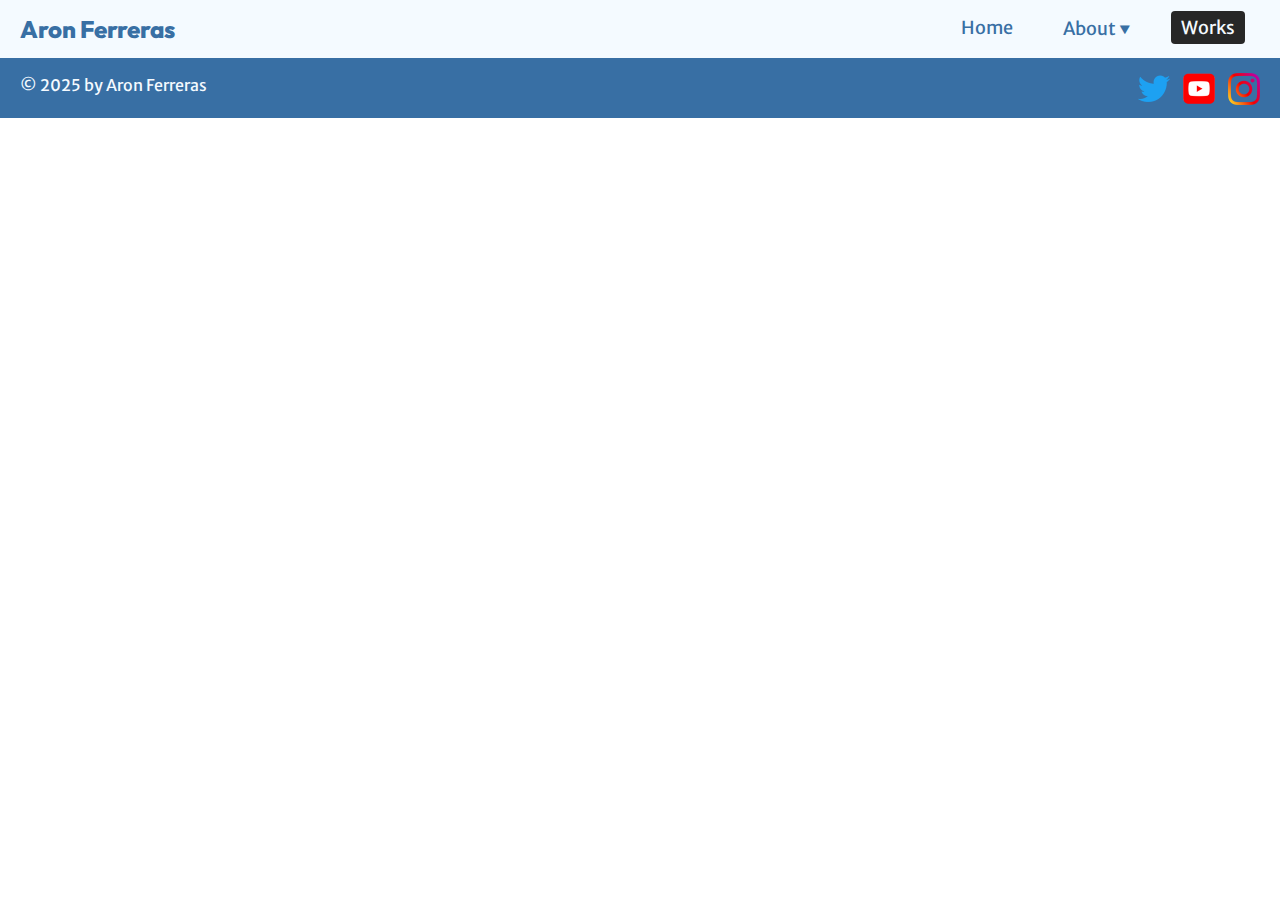
<file: art/index.html>
<!DOCTYPE html>
<html lang="en">
<head>
    <meta charset="UTF-8">
    <meta name="viewport" content="width=device-width, initial-scale=1.0">
    <title>Aron Ferreras | Art</title>
    <link rel="icon" type="image/x-icon" href="/assets/favicon.png">
    <link rel="preconnect" href="https://fonts.googleapis.com">
    <link rel="preconnect" href="https://fonts.gstatic.com" crossorigin>
    <link href="https://fonts.googleapis.com/css2?family=Merriweather+Sans:ital,wght@0,300..800;1,300..800&family=Outfit:wght@100..900&display=swap" rel="stylesheet">
    <link rel="stylesheet" href="../css/style.css">
</head>

<body>
    <header>
        <!-- 
        ==================================
        ==           NAV BAR            ==
        ================================== 
        -->
        <nav class="navbar">
            <div class="logo">
                <a href="../">Aron Ferreras</a>
            </div>
            <ul class="nav-links">
                <li><a href="../">Home</a></li>
                <li><button class="dropbtn">About &#x25BC;</button>
                    <div class="dropdown-menu" id="dropdown-links">
                    <a href="../biography/">Biography</a>
                    <a href="../resume/">Resume</a>
                    </div>
                </li>
                <li><a href="../projects/" class="active">Works</a></li>
            </ul>
            <div class="menu-toggle">
                <span class="bar"></span>
                <span class="bar"></span>
                <span class="bar"></span>
            </div>
        </nav>
    </header>

    <main>
        <section></section>
    </main>

    <footer>
        <p>© 2025 by Aron Ferreras</p>

        <ul class="socials">
            <li>
                <a href="https://x.com/Davithy_" target="_blank"><img src="../assets/icon-logo-twitter.png"
                        alt="My Twitter page"></a>
            </li>
            <li>
                <a href="https://www.youtube.com/@davithy_" target="_blank"><img src="../assets/icon-logo-youtube.png"
                        alt="My Youtube channel"></a>
            </li>
            <li>
                <a href="https://www.instagram.com/davithy_/" target="_blank"><img src="../assets/icon-logo-instagram.png"
                        alt="My Instagram page"></a>
            </li>
        </ul>
    </footer>
<script src="../js/main.js"></script>
</body>

</html>
</file>
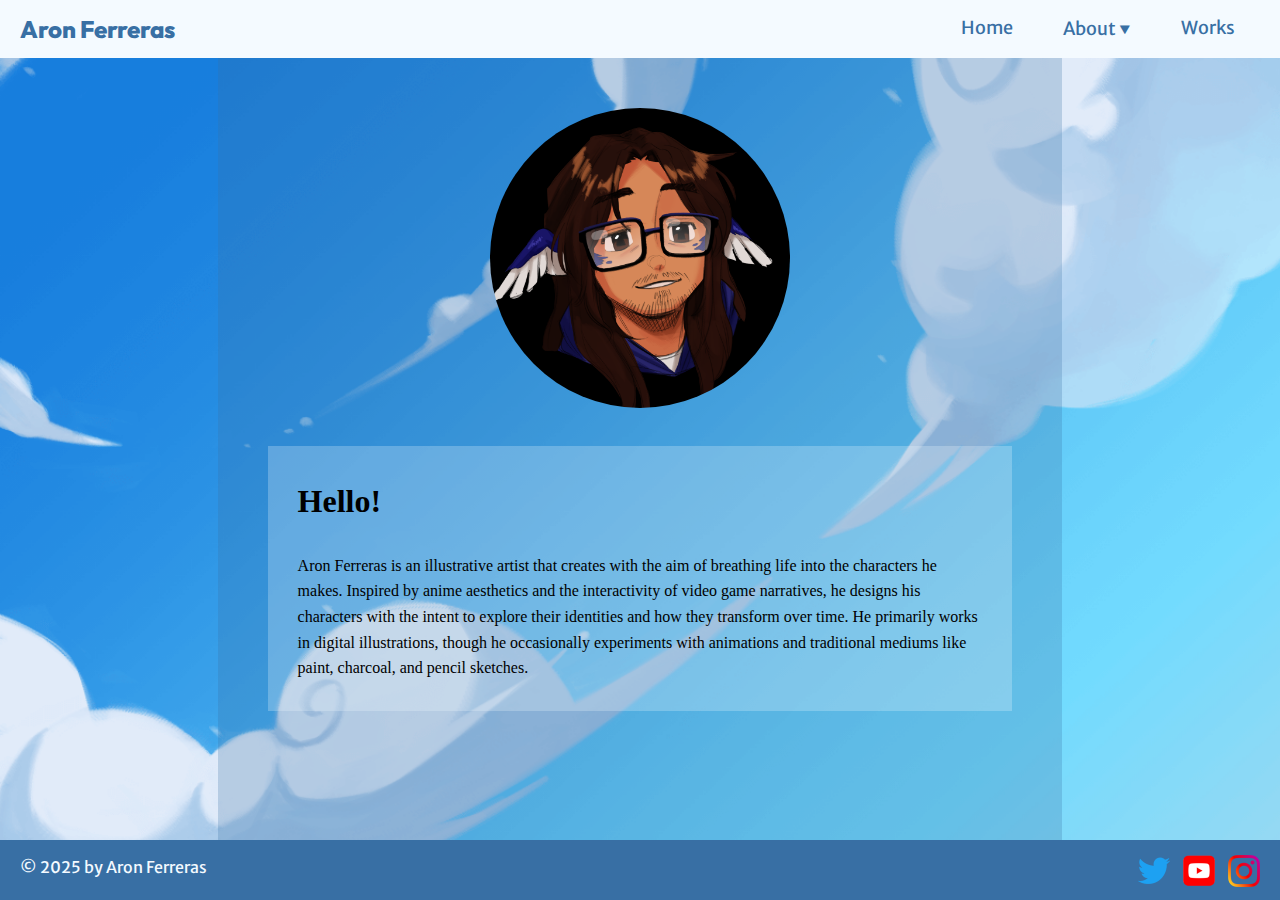
<file: biography/index.html>
<!DOCTYPE html>
<html lang="en">

<head>
    <meta charset="UTF-8">
    <meta name="viewport" content="width=device-width, initial-scale=1.0">
    <title>Aron Ferreras | Biography</title>
    <link rel="icon" type="image/x-icon" href="/assets/favicon.png">
    <link rel="preconnect" href="https://fonts.googleapis.com">
    <link rel="preconnect" href="https://fonts.gstatic.com" crossorigin>
    <link
        href="https://fonts.googleapis.com/css2?family=Merriweather+Sans:ital,wght@0,300..800;1,300..800&family=Outfit:wght@100..900&display=swap"
        rel="stylesheet">
    <link rel="stylesheet" href="../css/style.css">
</head>

<body class="biography">
    <header>
        <!-- 
        ==================================
        ==           NAV BAR            ==
        ================================== 
        -->
        <nav class="navbar">
            <div class="logo">
                <a href="../">Aron Ferreras</a>
            </div>
            <ul class="nav-links">
                <li><a href="../">Home</a></li>
                <li><button class="dropbtn active">About &#x25BC;</button>
                    <div class="dropdown-menu" id="dropdown-links">
                    <a href="biography/" class="active">Biography</a>
                    <a href="../resume/">Resume</a>
                    </div>
                </li>
                <li><a href="../projects/">Works</a></li>
            </ul>
            <div class="menu-toggle">
                <span class="bar"></span>
                <span class="bar"></span>
                <span class="bar"></span>
            </div>
        </nav>
    </header>

    <div class="content-wrapper">
        <main class="blurb">
            <section>
                <img src="../assets/aronf-icon.png" alt="A stylized drawing headshot of Aron">
            </section>
            <section class="autobio">
                <h1> Hello! </h1>
                <br>
                <p> Aron Ferreras is an illustrative artist that creates with the aim of breathing life into the
                    characters he makes. Inspired by anime aesthetics and the interactivity of video game narratives, he designs his characters with the intent to explore their identities and how they transform over time. He primarily works in digital illustrations, though he occasionally experiments
                    with animations and traditional mediums like paint, charcoal, and pencil sketches.</p>
            </section>
        </main>
    </div>

    <footer>
        <p>© 2025 by Aron Ferreras</p>

        <ul class="socials">
            <li>
                <a href="https://x.com/Davithy_" target="_blank"><img src="../assets/icon-logo-twitter.png"
                        alt="My Twitter page"></a>
            </li>
            <li>
                <a href="https://www.youtube.com/@davithy_" target="_blank"><img src="../assets/icon-logo-youtube.png"
                        alt="My Youtube channel"></a>
            </li>
            <li>
                <a href="https://www.instagram.com/davithy_/" target="_blank"><img src="../assets/icon-logo-instagram.png"
                        alt="My Instagram page"></a>
            </li>
        </ul>
    </footer>
    <script src="../js/main.js"></script>
</body>

</html>
</file>
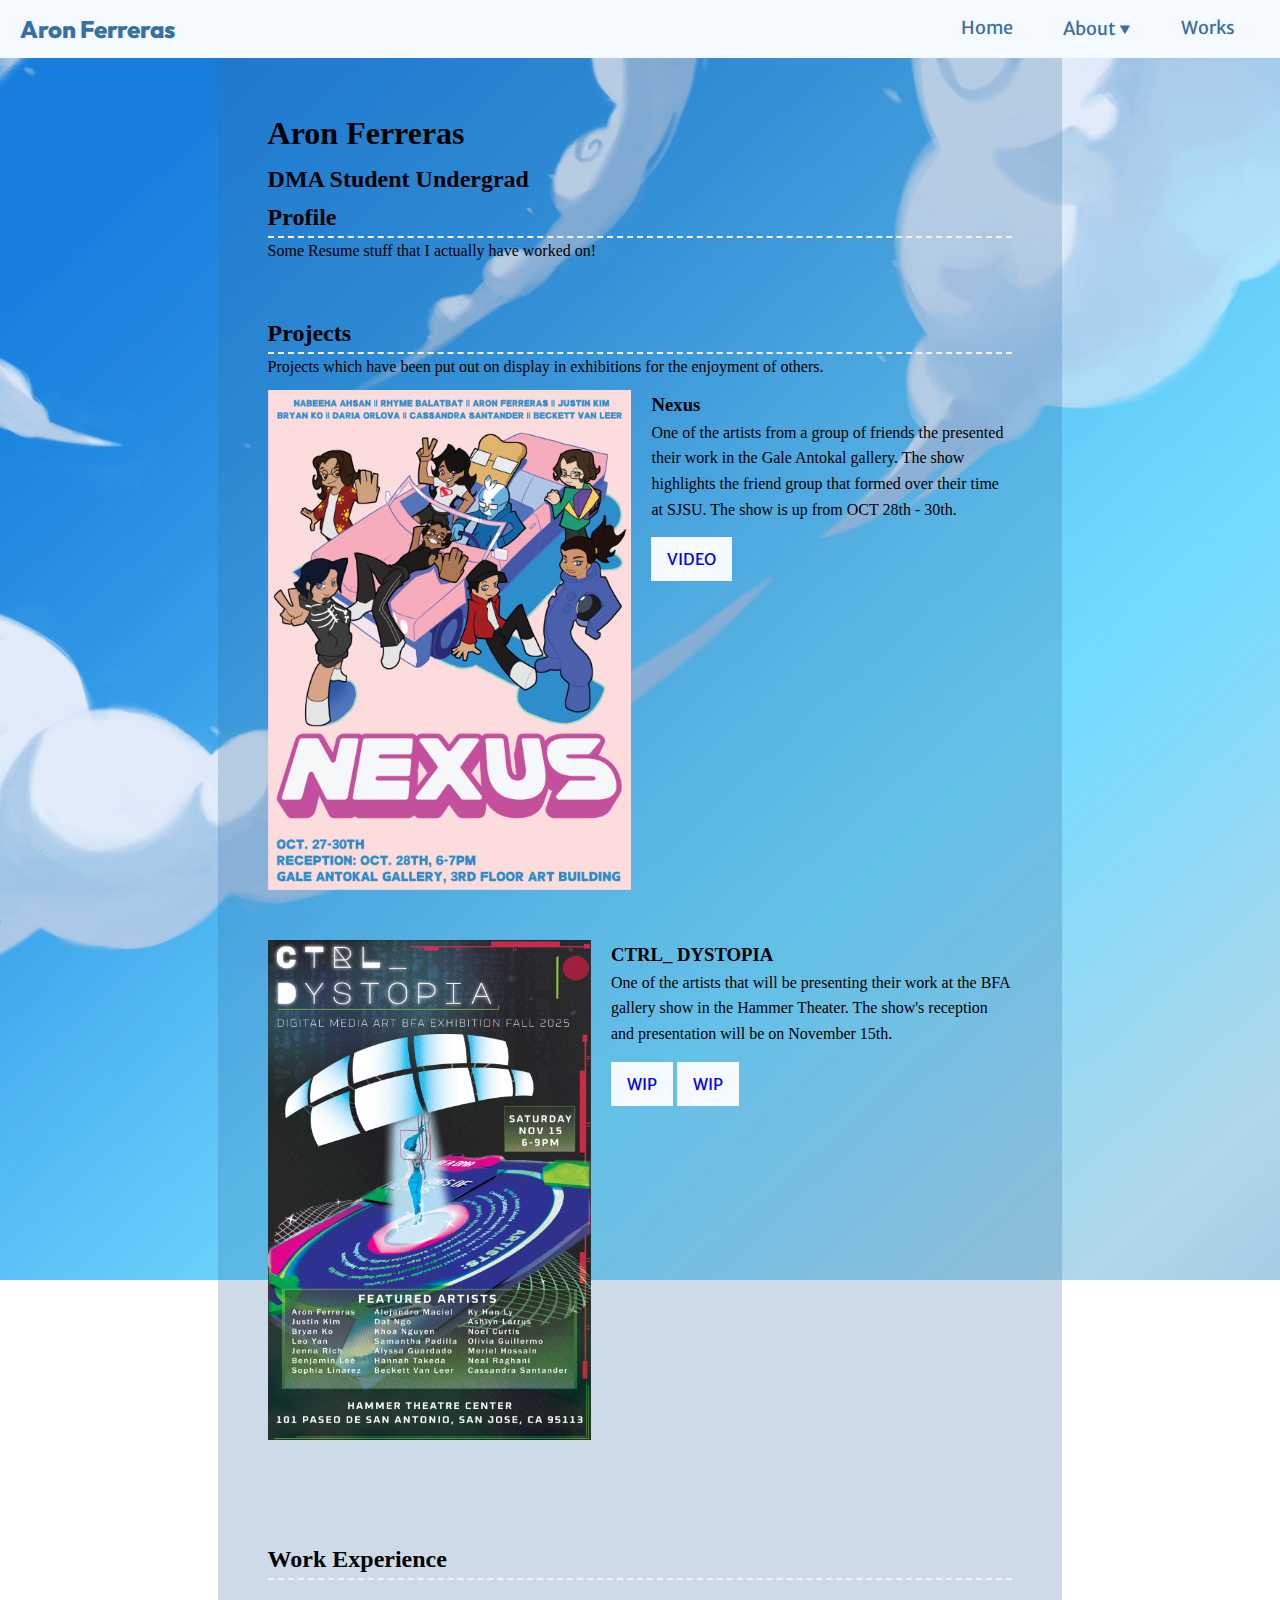
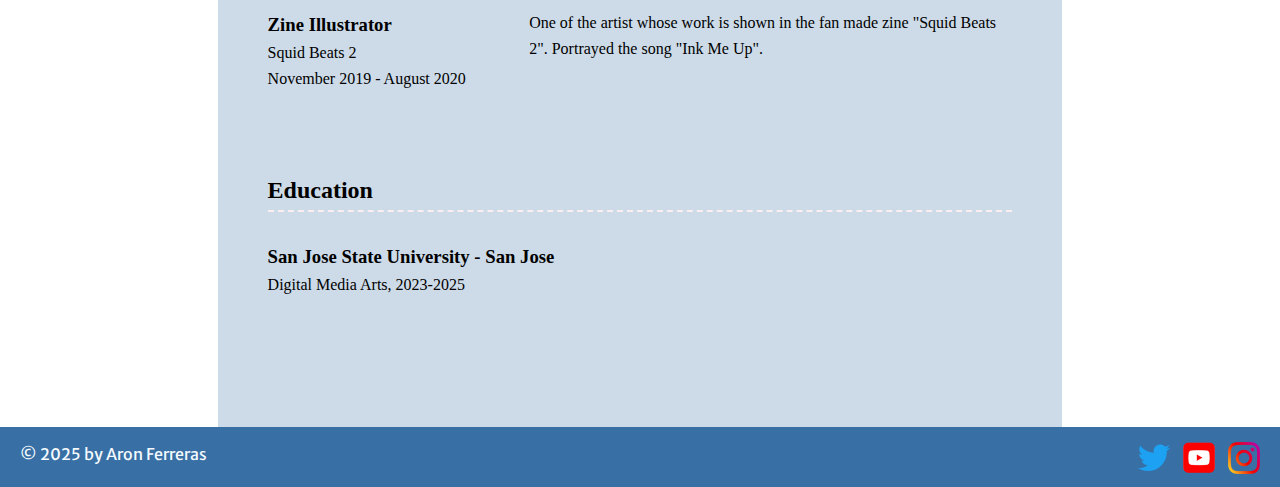
<file: resume/index.html>
<!DOCTYPE html>
<html lang="en">

<head>
    <meta charset="UTF-8">
    <meta name="viewport" content="width=device-width, initial-scale=1.0">
    <title>Aron Ferreras | Resume</title>
    <link rel="icon" type="image/x-icon" href="/assets/favicon.png">
    <link rel="preconnect" href="https://fonts.googleapis.com">
    <link rel="preconnect" href="https://fonts.gstatic.com" crossorigin>
    <link
        href="https://fonts.googleapis.com/css2?family=Merriweather+Sans:ital,wght@0,300..800;1,300..800&family=Outfit:wght@100..900&display=swap"
        rel="stylesheet">
    <link rel="stylesheet" href="../css/style.css">
</head>

<body class="resume">
    <header>
        <!-- 
        ==================================
        ==           NAV BAR            ==
        ================================== 
        -->
        <nav class="navbar">
            <div class="logo">
                <a href="../">Aron Ferreras</a>
            </div>
            <ul class="nav-links">
                <li><a href="../">Home</a></li>
                <li><button class="dropbtn active">About &#x25BC;</button>
                    <div class="dropdown-menu" id="dropdown-links">
                        <a href="../biography/">Biography</a>
                        <a href="resume/" class="active">Resume</a>
                    </div>
                </li>
                <li><a href="../projects/">Works</a></li>
            </ul>
            <div class="menu-toggle">
                <span class="bar"></span>
                <span class="bar"></span>
                <span class="bar"></span>
            </div>
        </nav>
    </header>

    <main class="content-wrapper">
        <header>
            <div>
                <!-- Start content edits below this line. -->
                <h1>Aron Ferreras</h1>
                <h2>DMA Student Undergrad</h2>
            </div>
            <!-- End content edits here. -->
        </header>

        <!-- //  PROFILE  // -->
        <section class="resume-section">
            <!-- Start content edits below this line. -->
            <h2>Profile</h2>
            <p>Some Resume stuff that I actually have worked on!</p>
            <!-- End content edits here. -->
        </section>

        <!-- //  PROJECTS  // -->
        <section class="resume-section">
            <!-- Start content edits below this line. -->
            <h2>Projects</h2>
            <p>Projects which have been put out on display in exhibitions for the enjoyment of others.</p>

            <!-- To add more items, copy this whole <section></section> block-->
            <div class="project-wrapper">
                <section class="project-item">
                    <div class="project-image">
                        <img src="../assets/nexus-500px.png" srcset="../assets/nexus.png 2x"
                            alt="Poster for the group show Nexus">
                    </div>
                    <h3>Nexus</h3>
                    <p>One of the artists from a group of friends the presented their work in the Gale Antokal gallery. The show highlights the friend group that formed over their time at SJSU. The show is up from OCT 28th - 30th.</p>
                    <!-- link to project -->
                    <a class="btn" href="../assets/nexus-pan.webm" target="_blank">VIDEO</a>
                    <!-- additional links, e.g. newsletter -->
                </section>

                <section class="project-item">
                    <div class="project-image">
                        <img src="../assets/ctrldystopia-500px.jpg" srcset="../assets/ctrldystopia.jpg 2x"
                            alt="Poster for the BFA show CTRL_ Dystopia">
                    </div>
                    <h3>CTRL_ DYSTOPIA</h3>
                    <p>One of the artists that will be presenting their work at the BFA gallery show in the Hammer Theater. The show's reception and presentation will be on November 15th.</p>
                    <!-- link to project -->
                    <a class="btn" href="#" target="_blank">WIP</a>
                    <!-- additional links, e.g. newsletter -->
                    <a class="btn" href="#" target="_blank">WIP</a>
                </section>
            </div>
            <!-- End content edits here. -->
        </section>

        <!-- //  WORK EXPERIENCE  // -->
        <section class="resume-section">
            <!-- Start content edits below this line.  -->
            <h2>Work Experience</h2>
            <p></p>

            <!-- To add more items, copy this whole <section></section> block -->
            <section class="work-item">
                <div class="work-details">
                    <h3>Zine Illustrator</h3>
                    <p>Squid Beats 2</p>
                    <p>November 2019 - August 2020</p>
                </div>

                <div class="work-summary">
                    <p>One of the artist whose work is shown in the fan made zine "Squid Beats 2". Portrayed the song "Ink Me Up".</p>
                </div>
            </section>

            <!-- End content edits here. -->
        </section>

        <!-- //  EDUCATION & CERTIFICATIONS  // -->
        <section class="resume-section">
            <!-- Start content edits below this line.  -->
            <h2>Education</h2>

            <!-- To add more items, copy this whole <section></section> block -->
            <section class="education-item">
                <h3>San Jose State University - San Jose</h3>
                <p>Digital Media Arts, 2023-2025</p>
                <p></p>
            </section>

            <!-- End content edits here. -->
        </section>
    </main>

    <footer>
        <p>© 2025 by Aron Ferreras</p>

        <ul class="socials">
            <li>
                <a href="https://x.com/Davithy_" target="_blank"><img src="../assets/icon-logo-twitter.png"
                        alt="My Twitter page"></a>
            </li>
            <li>
                <a href="https://www.youtube.com/@davithy_" target="_blank"><img src="../assets/icon-logo-youtube.png"
                        alt="My Youtube channel"></a>
            </li>
            <li>
                <a href="https://www.instagram.com/davithy_/" target="_blank"><img
                        src="../assets/icon-logo-instagram.png" alt="My Instagram page"></a>
            </li>
        </ul>
    </footer>
    <script src="../js/main.js"></script>
</body>

</html>
</file>
<file: css/style.css>
/*
CSS RESETS:
 Border box reset:
https://www.paulirish.com/2012/box-sizing-border-box-ftw/
 62.5% Fix: https: //www.aleksandrhovhannisyan.com/blog/62-5-percent-font-size-trick/
*/

/* CSS HEX
--alice-blue: #f4faffff;
--bice-blue: #386fa4ff;
--raisin-black: #272727ff;
--madder: #a31621ff;
--rojo: #db222aff; */
/* Basic styles for the navbar */

/* =========================================
CSS RESETS
========================================= */

html {
    box-sizing: border-box;
    font-size: 62.5%;
}

*,
*:before,
*:after {
    box-sizing: inherit;
    margin: 0;
    padding: 0;
}

html,
body {
    height: 100%;
}

body {
    font-size: 1.6rem;
    /* font-size 1.6rem is now the same as 16px */
    line-height: 1.6;
}

/* =========================================
NAV BAR
========================================= */

.navbar {
    display: flex;
    justify-content: space-between;
    align-items: center;
    padding: 10px 20px;
    background-color: #f4faffff;
    /* Green background */
    color: #386fa4ff;
    font-family: "Merriweather Sans", sans-serif;
}

.dropbtn {
    font-family: "Merriweather Sans", sans-serif;
    margin-top: -2px;
    font-size: 18px;
    display: block;
    border: none;
    background: none;
    cursor: pointer;
    color: #386fa4ff;
    text-decoration: none;
    transition: color 0.3s, text-decoration 0.3s, background-color 0.3s;
    padding: 5px 10px;
}

.dropbtn:hover,
li:has(.dropdown-menu.show) .dropbtn {
    color: #f4faffff;
    background-color: #272727ff;
    border-radius: 4px;
}

.dropdown-menu {
    display: none;
    background-color: #f4faffff;
    position: absolute;
    min-width: 7em;
    box-shadow: 0px 8px 16px rgba(0, 0, 0, 0.2);
    z-index: 2;
    padding: 10px 0px;
}

/* Logo styling */
.logo a {
    color: #386fa4ff;
    font-family: "Cal Sans", sans-serif;
    text-decoration: none;
    font-size: 24px;
    font-family: "Outfit", sans-serif;
    font-weight: 800;
}

/* Navigation links styling */
.nav-links {
    display: flex;
    list-style: none;
}

.nav-links li {
    margin: 0 15px;
    position: relative;
}

.nav-links a {
    color: #386fa4ff;
    text-decoration: none;
    font-size: 18px;
    transition: color 0.3s, text-decoration 0.3s, background-color 0.3s;
    padding: 5px 10px;
}

.nav-links a:hover,
.nav-links a.active {
    color: #f4faffff;
    /* Lighter color for active/hover */
    background-color: #272727ff;
    /* Darker green background on hover */
    border-radius: 4px;
    /* Optional: rounded corners */
}

/* Menu toggle button for mobile view */
.menu-toggle {
    display: none;
    flex-direction: column;
    cursor: pointer;
}

.menu-toggle .bar {
    background-color: #386fa4ff;
    height: 3px;
    width: 25px;
    margin: 5px;
}

/* Responsive styling */
@media (max-width: 768px) {
    .nav-links {
        display: none;
        flex-direction: column;
        width: 100%;
        position: absolute;
        top: 60px;
        left: 0;
        background-color: #f4faffff;
        z-index: 100;
        /* Green background for mobile view */
    }

    .dropbtn {
        margin: auto;
    }

    .dropdown-menu {
        position: static;
        box-shadow: none;
        text-align: center;
        display: flex;
        flex-direction: column;
        align-items: center;
    }

    .dropdown-menu a {
        display: none;
    }

    .dropdown-menu.show a {
        display: block;
        width: auto;
    }

    .nav-links a:hover,
    .nav-links a.active {
        color: #f4faffff;
        /* Lighter color for active/hover */
        background-color: #272727ff;
        /* Darker green background on hover */
        border-radius: 4px;
        /* Optional: rounded corners */
    }

    .nav-links.active {
        display: flex;
    }

    .nav-links li {
        margin: 10px 0;
        text-align: center;
    }

    .menu-toggle {
        display: flex;
    }
}

/* =========================================
IMAGE SLIDESHOW
========================================= */

.slideshow {
    width: 100%;
    height: 100%;
    position: relative;
    background-color: black;
    overflow: hidden;
}

.slides {
    max-width: 100%;
    height: auto;
    display: none;
    width: auto;
    opacity: 0.75;
}

.prev,
.next {
    cursor: pointer;
    position: absolute;
    top: 50%;
    width: auto;
    margin-top: -22px;
    padding: 16px;
    color: #f4faffff;
    font-weight: bold;
    font-size: 18px;
    transition: 0.6s ease;
    border-radius: 0 3px 3px 0;
    user-select: none;
    z-index: 10;
}

.next {
    right: 0;
    border-radius: 3px 0 0 3px;
}

.prev:hover,
.next:hover {
    color: #f4faffff;
    background-color: #272727ff;
}

.fade {
    animation-name: fade;
    animation-duration: 1.5s;
}

@keyframes fade {
    from {
        opacity: 0.35
    }

    to {
        opacity: 0.75
    }
}

/* =========================================
FLEXBOX BODY
========================================= */

body {
    display: flex;
    flex-direction: column;
}

.content-wrapper {
    flex: 1 0 auto;
    margin: 0 auto;
    background: url(../assets/skybg.png) no-repeat;
    background-size: cover;
    display: flex;
    padding: 0;
    width: 100%;
    flex-direction: column;
}

main {
    padding: 0;
    display: flex;
    flex-direction: row;
    flex-wrap: wrap;
    justify-content: center;
}

section {
    flex: 0 1 auto;
    /* for a grid that wraps, set an initial size for each section in flex: */
    /* flex: 0 1 200px; */
    padding: 0;
    /* add margin if you don't want to use gap in flex container (main) */
}

/* =========================================
MEDIA QUERIES
========================================= */

@media screen and (max-width:650px) {
    /* css for mobile here  */
}

/* =========================================
BIOGRAPHY
========================================= */
.biography {
    background: url(../assets/skybg.png) no-repeat fixed;
    background-size: cover;
    display: flex;
}

.biography .content-wrapper {
    max-width: 66%;
    background: none;
    background-color: rgba(56, 112, 164, 0.25);
    padding: 50px;
}

.blurb {
    display: flex;
    gap: 30px;
    align-items: flex-start;
}

.blurb img {
    border-radius: 100%;
    max-width: 300px;
    flex-shrink: 0;
}

.blurb .autobio {
    width: auto;
    background: rgba(244, 250, 255, 0.25);
    padding: 30px;
}

@media (max-width: 768px) {
    .blurb {
        flex-direction: column;
    }
}

/* =========================================
FOOTER
========================================= */

footer {
    font-family: "Merriweather Sans", sans-serif;
    background: #386fa4ff;
    color: #f4faffff;
}

.socials {
    list-style-type: none;
    padding: 0;
}

.socials li {
    display: inline-block;
    margin-left: 10px;
}

.socials img {
    width: 32px;
}

.socials img:hover {
    opacity: 0.5;
}

@media screen and (min-width: 860px) {
    footer {
        display: flex;
        justify-content: space-between;
        padding: 15px 20px 5px;
    }
}

@media screen and (max-width: 859px) {
    footer {
        text-align: center;
        padding: 10px;
    }
}


/* ======================================== 
RESUME
========================================= */
.resume {
    background: url(../assets/skybg.png) no-repeat fixed;
    background-size: cover;
    display: flex;
}

.resume .content-wrapper {
    max-width: 66%;
    background: none;
    background-color: rgba(56, 112, 164, 0.25);
    padding: 50px;
}

.resume-section {
    margin-bottom: 50px;
}

.resume-section h2 {
    border-bottom: 2px dashed rgb(250, 238, 241);
}

.download-link {
    position: fixed;
    top: 80px;
    left: 5px;
    font-size: 1.5rem;
}

@media screen and (max-width:1200px) {
    .download-link {
        position: absolute;
    }
}

@media screen and (max-width:500px) {
    .resume header::before {
        height: 200px;
    }

    h1 {
        font-size: 5.2rem;
    }

    h2 {
        font-size: 2.8rem;
    }
}

/* ======================================== 
PROJECTS     .projects-works
========================================= */

.btn {
    border: none;
    outline: none;
    text-decoration: none;
    padding: 12px 16px;
    background-color: #f4faffff;
    cursor: pointer;
    font-family: "Merriweather Sans", sans-serif;
}

.btn:hover {
    background-color: rgb(199, 203, 207);
}

.btn.active {
    background-color: #272727ff;
    color: #f4faffff;
}

.project-image img {
    max-width: 500px;
    max-height: 500px;
}

.row {
    display: flex;
    flex-wrap: wrap;
    gap: 20px;
    padding: 20px;
    margin: 0;
}

.row,
.row>.column {
    padding: 1em;
}

.column {
    flex: 0 1 30%
}

.show {
    display: block;
}

.project-item p {
    margin-bottom: 25px;
}

@media screen and (min-width:860px) {
    .project-item {
        display: flow-root;
        margin: 10px 0 50px 0;
    }

    .project-item img {
        float: left;
        margin-right: 20px;
    }
}


@media screen and (min-width:650px) and (max-width:859px) {
    .project-wrapper {
        display: grid;
        grid-template-columns: repeat(2, 1fr);
        column-gap: 20px;
    }

    .project-item img {
        width: 100%;
    }
}

@media screen and (max-width:500px) {
    .project-item img {
        width: 100%;
        margin: 10px;
    }
}

/* Work Experience 
--------------------------------------------*/
.work-item {
    margin: 30px 0;
}

.work-details p {
    margin: 0;
}

@media screen and (min-width:860px) {
    .work-item {
        display: grid;
        grid-template-columns: 1fr 2fr;
        column-gap: 20px;
    }

    .work-summary p:first-child {
        margin-top: 0;
    }
}

/* Education 
--------------------------------------------*/
.education-item {
    margin: 30px 0;
}

.education-item p {
    margin: 0;
}
</file>
